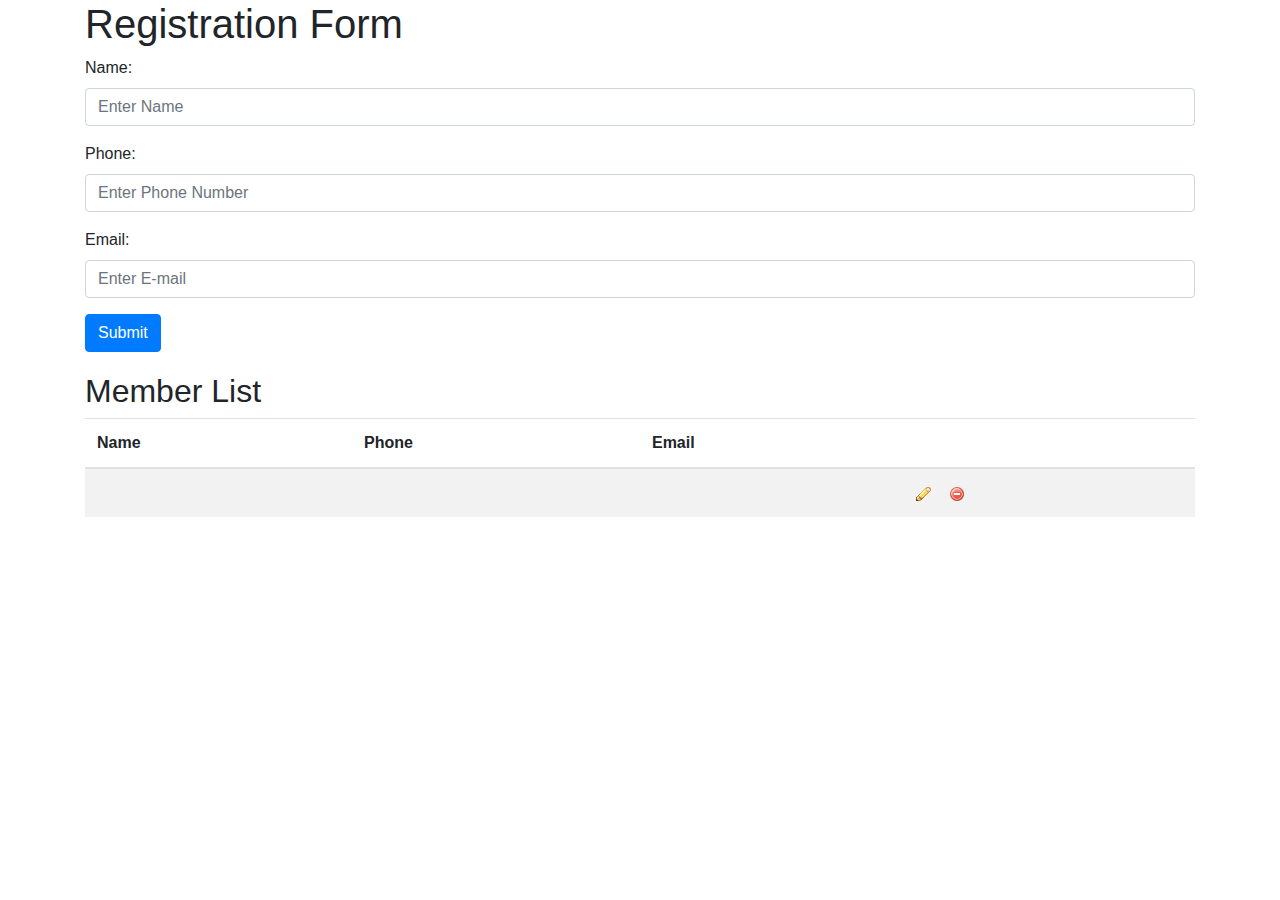
<file: index.html>
<!DOCTYPE html>
<html lang="en">
  <head>
    <meta charset="UTF-8" />
    <meta name="viewport" content="width=device-width, initial-scale=1.0" />
    <title>Simple CMS</title>
    <link rel="stylesheet" type="text/css" href="css/bootstrap.min.css" />
    <link rel="stylesheet" type="text/css" href="css/mycss.css" />
  </head>
  <body>
    <div class="container">
      <div class="row" id="regform">
        <div class="col-xl-12">
          <h1>Registration Form</h1>
          <form action="/action_page.php">
            <div class="form-group">
              <label for="name">Name:</label>
              <input
                type="text"
                class="form-control"
                placeholder="Enter Name"
                id="name"
              /><input type="hidden" id="dataindex" value="0" />
            </div>
            <div class="form-group">
              <label for="name">Phone:</label>
              <input
                type="text"
                class="form-control"
                placeholder="Enter Phone Number"
                id="phone"
              />
            </div>
            <div class="form-group">
              <label for="name">Email:</label>
              <input
                type="email"
                class="form-control"
                placeholder="Enter E-mail"
                id="email"
              />
            </div>
            <button id="savebutton" type="button" class="btn btn-primary">
              Submit
            </button>
          </form>
        </div>
      </div>
      <div class="row">
        <div class="col-xl-12">
          <h2>Member List</h2>
          <table id="memberlist" class="table table-striped">
            <thead>
              <tr>
                <th>Name</th>
                <th>Phone</th>
                <th>Email</th>
                <th>&nbsp;</th>
              </tr>
            </thead>
            <tbody>
			  <tr>
                  <td>&nbsp;</td>
                  <td>&nbsp;</td>
                  <td>&nbsp;</td>
                  <td>
					  <a href="javascript:" >
						 <img src="assets/i_edit.png" />
					  </a>     
						 &nbsp;&nbsp;
					  <a href="javascript:" >      
						 <img src="assets/i_delete.png" />
					  </a>     
                  </td>
                </tr>
			</tbody>
          </table>
          <ul class="pagination" id="memberpaging">
            <!--
              <li class="page-item">
              <a class="page-link" href="#">Previous</a>
            </li>
            <li class="page-item" page="1">
              <a class="page-link" href="javascript:" onclick="pageClick(1)"
                >1</a
              >
            </li>
            <li class="page-item active">
              <a
                class="page-link"
                href="javascript:"
                page="2"
                onclick="pageClick(2)"
                >2</a
              >
            </li>
            <li class="page-item"><a class="page-link" href="#">Next</a></li>
            -->
          </ul>
        </div>
      </div>
    </div>
   
    <script src="js/MemberData.js"></script>
    <script>
      let data = new MemberData();
      data.init();
      // alert(data.mData.length);
      let memberName = document.querySelector("#name");
      let memberEmail = document.querySelector("#email");
      let memberPhone = document.querySelector("#phone");
      let saveObj = document.querySelector("#savebutton");

      saveObj.addEventListener("click",function(){
        data.saveData(memberName.value,memberEmail.value,memberPhone.value);
        
      })
    </script>
  </body>
</html>
</file>
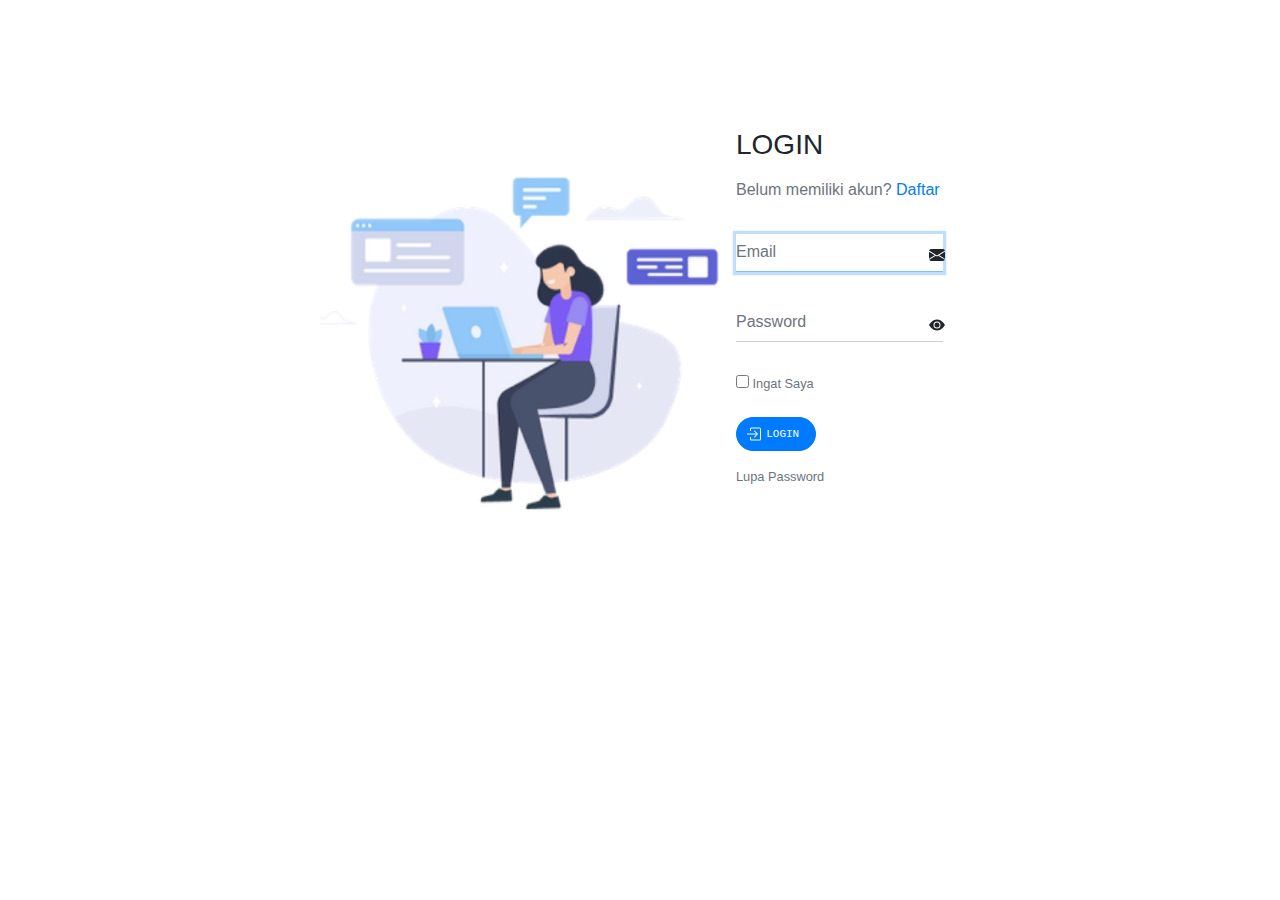
<file: latihan1.html>
<!DOCTYPE html>
<html lang="en">
  <head>
    <meta charset="UTF-8" />
    <meta name="viewport" content="width=device-width, initial-scale=1.0" />
    <title>Latihan 1 - JS</title>
    <link rel="stylesheet" type="text/css" href="css/bootstrap.min.css" />
    <link rel="stylesheet" type="text/css" href="css/mycss.css" />
  </head>
  <body>
    <style>
      .icon{
          position: relative;
          z-index: 1;
          left: 93%;
          top: -25px;
      }
      .iconbt{
          position: relative;
          z-index: 1;
          left: -75px;
          top: 0px;
          color: #fff;
      }
      .button{
        font-size: 11px;
        
      }

      .center {
        margin: auto;
        width: 50%;
        margin-top: 10%;
      }
      
      .form-control{
          border: 0;
          border-radius: 0px;
          border-bottom: 0.1px solid #ccc;
          padding: 0px;
          box-shadow:0 0 0;
      }
      .bt-login{
          border-radius: 20px;
          font-family: "Lucida Console", Courier;
      }
  </style>
    <div class="form-group center">
      <div class="container">
        <div class="row" id="imgform">
          <div class="col-med-8" id="regform">
            <figure><img src="images/login-image.jpg" alt="sing up image"></figure>
          </div>
          <div class="col-med-8">

          </div>
          
          <div class="col-med-8" id="regform">
            <h1 class="h3 mb-3 font-weight-normal">LOGIN</h1>
            <div class="text-muted">
              <label>Belum memiliki akun? <a href="#">Daftar</a></label>
            </div>
            <div class="row">
              &nbsp;&nbsp;
            </div>
            <form>
              <div class="form-group">
                <input id="email" type="email" id="inputEmail" class="form-control" placeholder="Email" required autofocus>
                <svg width="1em" id="icon-email" height="1em" viewBox="0 0 16 16" class="bi bi-envelope-fill icon" fill="currentColor" xmlns="http://www.w3.org/2000/svg">
                    <path fill-rule="evenodd" d="M.05 3.555A2 2 0 0 1 2 2h12a2 2 0 0 1 1.95 1.555L8 8.414.05 3.555zM0 4.697v7.104l5.803-3.558L0 4.697zM6.761 8.83l-6.57 4.027A2 2 0 0 0 2 14h12a2 2 0 0 0 1.808-1.144l-6.57-4.027L8 9.586l-1.239-.757zm3.436-.586L16 11.801V4.697l-5.803 3.546z"/>
                </svg>
              </div>
              <div class="form-group">
                <input type="password" id="inputPassword" placeholder="Password" class="form-control" required>
                <svg width="1em" id="eyes-open" height="1em" viewBox="0 0 16 16" class="bi bi-eye-fill icon" onclick="eyes()" fill="currentColor" xmlns="http://www.w3.org/2000/svg">
                    <path d="M10.5 8a2.5 2.5 0 1 1-5 0 2.5 2.5 0 0 1 5 0z"/>
                    <path fill-rule="evenodd" d="M0 8s3-5.5 8-5.5S16 8 16 8s-3 5.5-8 5.5S0 8 0 8zm8 3.5a3.5 3.5 0 1 0 0-7 3.5 3.5 0 0 0 0 7z"/>
                </svg>
                <svg width="1em" id="eyes-close" height="1em" viewBox="0 0 16 16" class="bi bi-eye-slash-fill icon" onclick="eyes()" fill="currentColor" xmlns="http://www.w3.org/2000/svg" style="display: none;">
                  <path d="M10.79 12.912l-1.614-1.615a3.5 3.5 0 0 1-4.474-4.474l-2.06-2.06C.938 6.278 0 8 0 8s3 5.5 8 5.5a7.029 7.029 0 0 0 2.79-.588zM5.21 3.088A7.028 7.028 0 0 1 8 2.5c5 0 8 5.5 8 5.5s-.939 1.721-2.641 3.238l-2.062-2.062a3.5 3.5 0 0 0-4.474-4.474L5.21 3.089z"/>
                  <path d="M5.525 7.646a2.5 2.5 0 0 0 2.829 2.829l-2.83-2.829zm4.95.708l-2.829-2.83a2.5 2.5 0 0 1 2.829 2.829z"/>
                  <path fill-rule="evenodd" d="M13.646 14.354l-12-12 .708-.708 12 12-.708.708z"/>
                </svg>
              </div>
              <div class="checkbox mb-3 text-muted small">
                <label>
                  <input type="checkbox" value="remember-me"> Ingat Saya
                </label>
              </div>
              <div class="form-group col-lg-15">
                <button class="button btn btn-lg btn-primary bt-login" type="submit" id="btnLogin" onclick="validate()">&nbsp;&nbsp;LOGIN</button>
                <svg width="1em" height="1em" viewBox="0 0 16 16" class="bi bi-box-arrow-in-right iconbt" fill="currentColor" xmlns="http://www.w3.org/2000/svg">
                  <path fill-rule="evenodd" d="M8.146 11.354a.5.5 0 0 1 0-.708L10.793 8 8.146 5.354a.5.5 0 1 1 .708-.708l3 3a.5.5 0 0 1 0 .708l-3 3a.5.5 0 0 1-.708 0z"/>
                  <path fill-rule="evenodd" d="M1 8a.5.5 0 0 1 .5-.5h9a.5.5 0 0 1 0 1h-9A.5.5 0 0 1 1 8z"/>
                  <path fill-rule="evenodd" d="M13.5 14.5A1.5 1.5 0 0 0 15 13V3a1.5 1.5 0 0 0-1.5-1.5h-8A1.5 1.5 0 0 0 4 3v1.5a.5.5 0 0 0 1 0V3a.5.5 0 0 1 .5-.5h8a.5.5 0 0 1 .5.5v10a.5.5 0 0 1-.5.5h-8A.5.5 0 0 1 5 13v-1.5a.5.5 0 0 0-1 0V13a1.5 1.5 0 0 0 1.5 1.5h8z"/>
                </svg>
                
              </div>
              
              <div class = "form-group small">
                  <label class="mb-3 text-muted text-center">Lupa Password</label>
              </div>
  
            </form>
          </div>
        </div>
        
      </div>
    </div>
    
   
    
    <script>
      let passObj = document.querySelector("#inputPassword");
      let showPass = document.querySelector("#eyes-open");
      let hidePass = document.querySelector("#eyes-close");
      let iconEmail = document.querySelector("#icon-email");

      showPass.style.display = "block";
      hidePass.style.display = "none";
      iconEmail.style.display = "block";

      function validate(){
        
        if (passObj.value.length < 5){
          alert("Panjang Password minimal 4 karakter");
        }
      }
      
      
      function eyes(){
        // x.classList.toggle("bi-eye-slash-fill");
        if (passObj.type === "password") {
          passObj.type = "text";
          showPass.style.display = "none";
          hidePass.style.display = "block";
        } else {
          passObj.type = "password";
          showPass.style.display = "block";
          hidePass.style.display = "none";
        }
      }
    </script>
  </body>
</html>
</file>
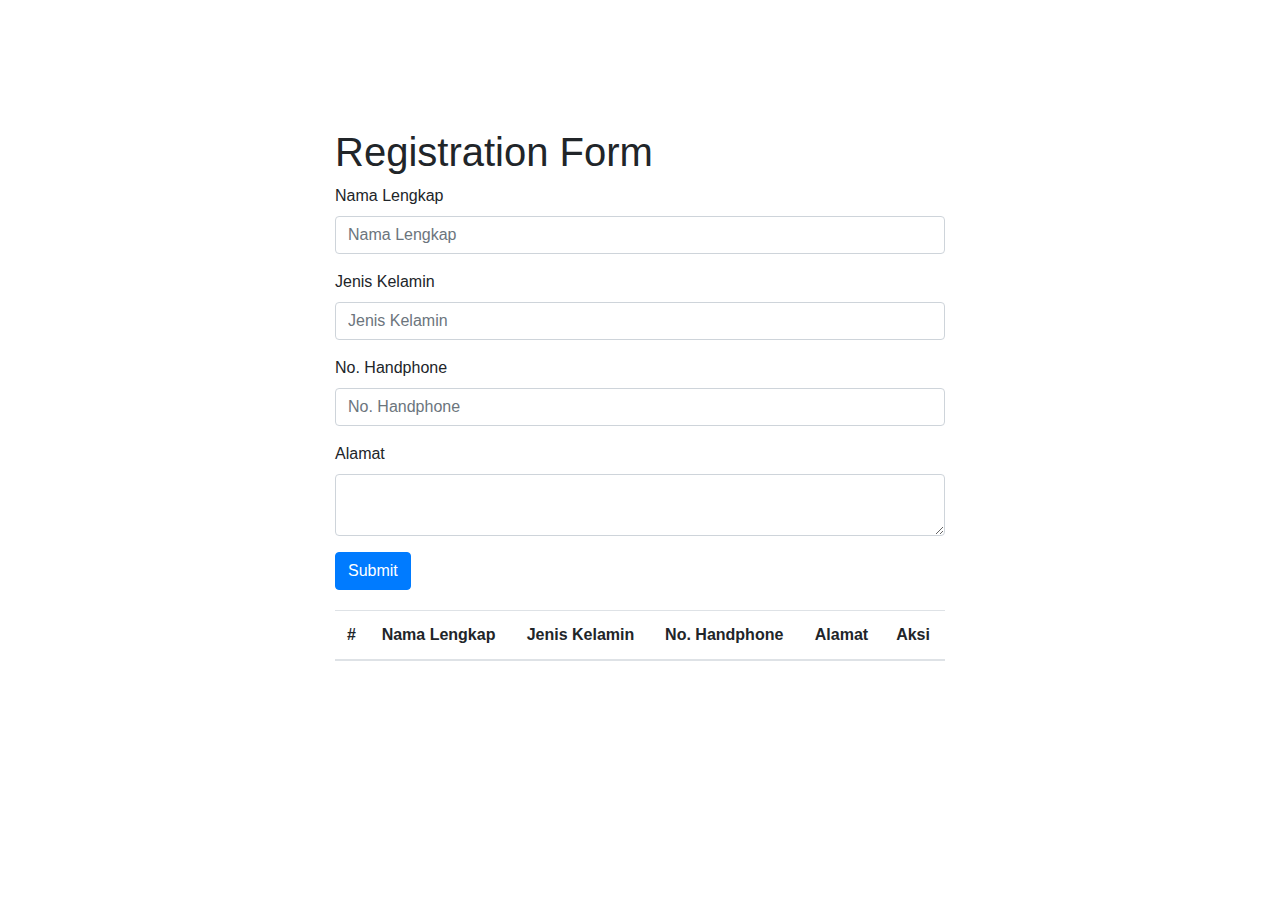
<file: latihan2.html>
<!DOCTYPE html>
<html lang="en">
  <head>
    <meta charset="UTF-8" />
    <meta name="viewport" content="width=device-width, initial-scale=1.0" />
    <title>Registration</title>
    <link rel="stylesheet" type="text/css" href="css/bootstrap.min.css" />
    <link rel="stylesheet" type="text/css" href="css/mycss.css" />
  </head>
  <style>
    .center {
        margin: auto;
        width: 50%;
        margin-top: 10%;
        border-block-color: #ffffff;
    }
  </style>
  
  <body>
    <div class="form-group center">
        <div class="container">
            <div class="row" id="regform">
              <div class="col-xl-12">
                <h1>Registration Form</h1>
                <form action="/action_page.php">
                  <div class="form-group">
                    <label for="name">Nama Lengkap</label>
                    <input
                      type="text"
                      class="form-control"
                      placeholder="Nama Lengkap"
                      id="name"
                    /><input type="hidden" id="dataindex" value="0" />
                  </div>
                  <div class="form-group">
                    <label for="name">Jenis Kelamin</label>
                    <input
                      type="text"
                      class="form-control"
                      placeholder="Jenis Kelamin"
                      id="sex"
                    />
                  </div>
                  <div class="form-group">
                    <label for="name">No. Handphone</label>
                    <input
                      type="text"
                      class="form-control"
                      placeholder="No. Handphone"
                      id="nohp"
                    />
                  </div>
                  <div class="form-group">
                      <label for="name">Alamat</label>
                      <textarea
                        type="email"
                        class="form-control"
                        placeholder=""
                        id="address"
                      ></textarea>
                    </div>
                  <button id="savebutton" type="button" class="btn btn-primary">
                    Submit
                  </button>
                </form>
              </div>
            </div>
        <div class="form-group">

        </div class="form-group">
            <div class="form-group">
            <div>

            </div>
            <table id="memberlist" class="table table-striped">
                <thead>
                <tr>
                    <th>#</th>
                    <th>Nama Lengkap</th>
                    <th>Jenis Kelamin</th>
                    <th>No. Handphone</th>
                    <th>Alamat</th>
                    <th>Aksi</th>
                </tr>
                </thead>
                <tbody>
                </tbody>
            </table>
            <ul class="pagination" id="memberpaging">
                 
                </ul>
              
            </div>
        </div>
    </div>
    

    <script src="js/MemberData.js"></script>
    <script>
      
      let data = new MemberData();
      data.init();

      let memberName = document.querySelector("#name");
      let memberSex = document.querySelector("#sex");
      let memberNoHp = document.querySelector("#nohp");
      let memberAddress = document.querySelector("#address");
      let memberIndex = document.querySelector("#dataindex");
      let saveObj = document.querySelector("#savebutton");
      let memberListObj = document.querySelector("#memberlist tbody");

      function showData(data) {
        let tmp = "";
        data.forEach(function (item, index) {
          tmp =
            tmp +
            `<tr>
             <td>${index+1}</td>
             <td>${item.name}</td>
             <td>${item.sex}</td>
             <td>${item.nohp}</td>
             <td>${item.address}</td>
             <td>
                   <a href="javascript:" onClick="showDel(${index})">
                     X
                   </a>
                 </td>
             </tr>`;
        });
        memberListObj.innerHTML = tmp;
      }

      function clearForm() {
        memberName.value = "";
        memberSex.value = "";
        memberNoHp.value = "";
        memberAddress.value = "";
        memberIndex.value = 0;
      }

      function showDel(index) {
        let yourConfirm = confirm("Anda yakin Hapus ?");
        if (yourConfirm) {
          data.deleteDataByIndex(index);
          showData(data.mData);
        }
      }

      saveObj.addEventListener("click", function () {
          data.saveData(memberName.value, memberSex.value, memberNoHp.value, memberAddress.value);
          showData(data.mData);
          clearForm();
      });

    </script>
  </body>
</html>
</file>
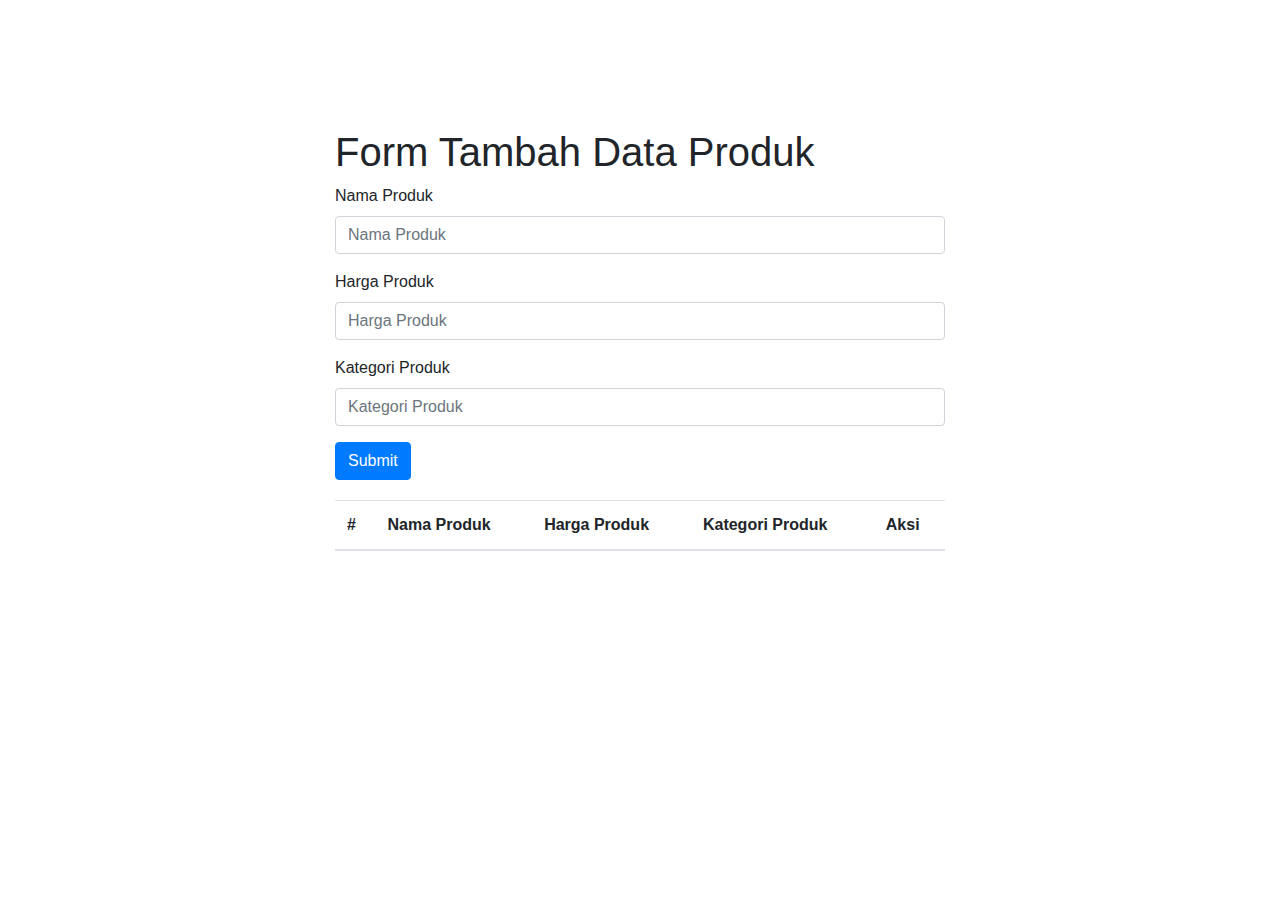
<file: latihan3.html>
<!DOCTYPE html>
<html lang="en">
  <head>
    <meta charset="UTF-8" />
    <meta name="viewport" content="width=device-width, initial-scale=1.0" />
    <title>Tambah Produk</title>
    <link rel="stylesheet" type="text/css" href="css/bootstrap.min.css" />
    <link rel="stylesheet" type="text/css" href="css/mycss.css" />
  </head>
  <style>
    .center {
        margin: auto;
        width: 50%;
        margin-top: 10%;
        border-block-color: #ffffff;
    }
  </style>
  
  <body>
    <div class="form-group center">
        <div class="container">
            <div class="row" id="regform">
              <div class="col-xl-12">
                <h1>Form Tambah Data Produk</h1>
                <form action="/action_page.php">
                  <div class="form-group">
                    <label for="name">Nama Produk</label>
                    <input
                      type="text"
                      class="form-control"
                      placeholder="Nama Produk"
                      id="name"
                    /><input type="hidden" id="dataindex" value="0" />
                  </div>
                  <div class="form-group">
                    <label for="name">Harga Produk</label>
                    <input
                      type="text"
                      class="form-control"
                      placeholder="Harga Produk"
                      id="price"
                    />
                  </div>
                  <div class="form-group">
                    <label for="name">Kategori Produk</label>
                    <input
                      type="text"
                      class="form-control"
                      placeholder="Kategori Produk"
                      id="category"
                    />
                  </div>
                  <button id="savebutton" type="button" class="btn btn-primary">
                    Submit
                  </button>
                </form>
              </div>
            </div>
        <div class="form-group">

        </div class="form-group">
            <div class="form-group">
            <div>

            </div>
            <table id="productlist" class="table table-striped">
                <thead>
                <tr>
                    <th>#</th>
                    <th>Nama Produk</th>
                    <th>Harga Produk</th>
                    <th>Kategori Produk</th>
                    <th>Aksi</th>
                </tr>
                </thead>
                <tbody>
                </tbody>
            </table>
            <ul class="pagination" id="memberpaging">
                 
                </ul>
              
            </div>
        </div>
    </div>
    

    <script src="js/ProdukData.js"></script>
    <script>
      
      let data = new ProdukData();
      data.init();

      let productName = document.querySelector("#name");
      let productPrice = document.querySelector("#price");
      let productCategory = document.querySelector("#category");
      let productIndex = document.querySelector("#dataindex");
      let saveObj = document.querySelector("#savebutton");
      let productListObj = document.querySelector("#productlist tbody");

      function showData(data) {
        let tmp = "";
        data.forEach(function (item, index) {
          tmp =
            tmp +
            `<tr>
             <td>${index+1}</td>
             <td>${item.name}</td>
             <td>${item.price}</td>
             <td>${item.category}</td>
             <td>
                   <a href="javascript:" onClick="showDel(${index})">
                     X
                   </a>
                 </td>
             </tr>`;
        });
        productListObj.innerHTML = tmp;
      }

      function clearForm() {
        productName.value = "";
        productPrice.value = "";
        productCategory.value = "";
        productIndex.value = 0;
      }

      
      function showDel(index) {
        let yourConfirm = confirm("Anda yakin Hapus ?");
        if (yourConfirm) {
          data.deleteDataByIndex(index);
          showData(data.mData);
        }
      }

      saveObj.addEventListener("click", function () {
        
          data.saveData(productName.value, productPrice.value, productCategory.value);
          showData(data.mData);
          clearForm();
      });

    </script>
  </body>
</html>
</file>
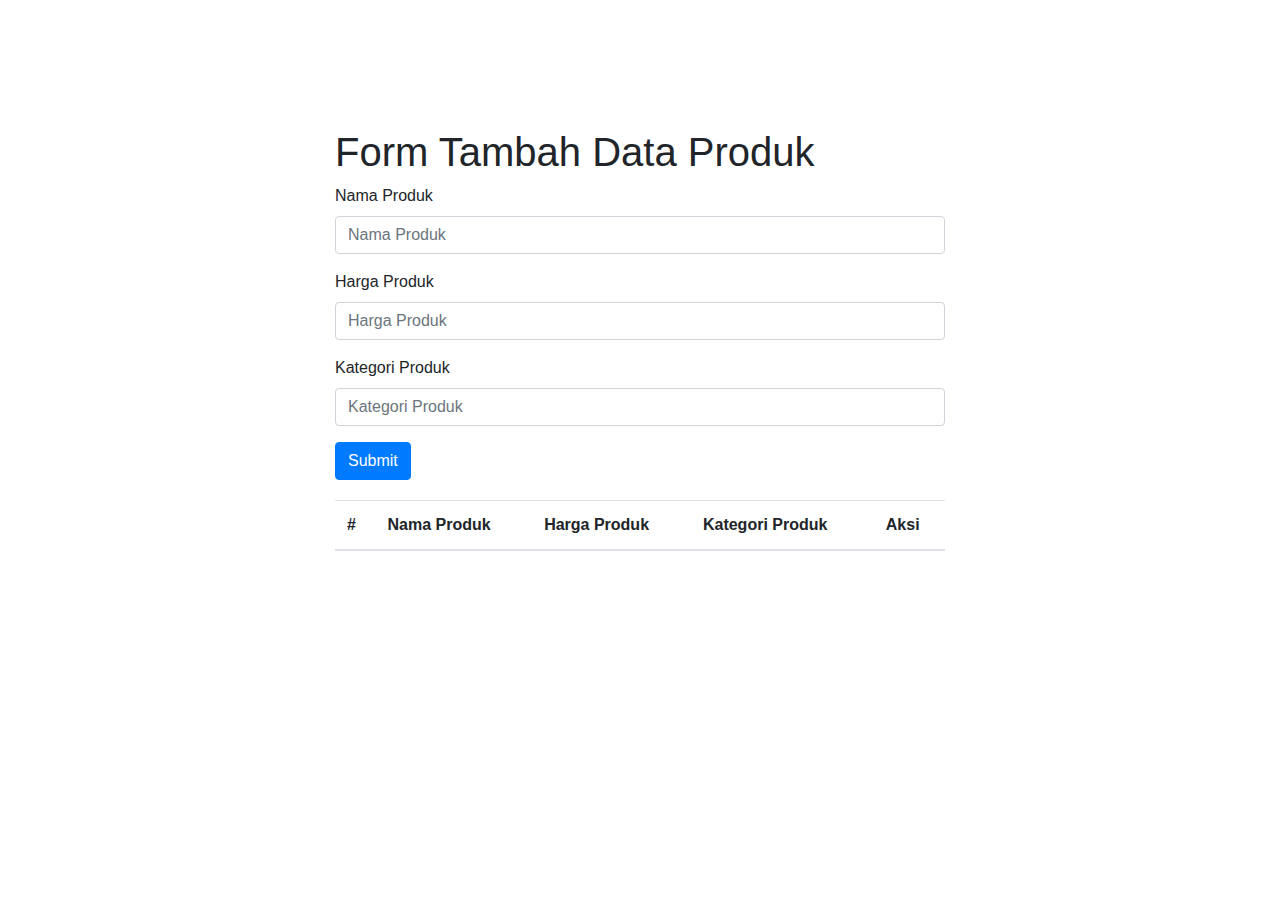
<file: latihan4.html>
<!DOCTYPE html>
<html lang="en">
  <head>
    <meta charset="UTF-8" />
    <meta name="viewport" content="width=device-width, initial-scale=1.0" />
    <title>Tambah Produk</title>
    <link rel="stylesheet" type="text/css" href="css/bootstrap.min.css" />
    <link rel="stylesheet" type="text/css" href="css/mycss.css" />
  </head>
  <style>
    .center {
        margin: auto;
        width: 50%;
        margin-top: 10%;
        border-block-color: #ffffff;
    }
  </style>
  
  <body>
    <div class="form-group center">
        <div class="container">
            <div class="row" id="regform">
              <div class="col-xl-12">
                <h1>Form Tambah Data Produk</h1>
                <form action="/action_page.php">
                  <div class="form-group">
                    <label for="name">Nama Produk</label>
                    <input
                      type="text"
                      class="form-control"
                      placeholder="Nama Produk"
                      id="name"
                    /><input type="hidden" id="dataindex" value="0" />
                  </div>
                  <div class="form-group">
                    <label for="name">Harga Produk</label>
                    <input
                      type="text"
                      class="form-control"
                      placeholder="Harga Produk"
                      id="price"
                    />
                  </div>
                  <div class="form-group">
                    <label for="name">Kategori Produk</label>
                    <input
                      type="text"
                      class="form-control"
                      placeholder="Kategori Produk"
                      id="category"
                    />
                  </div>
                  <button id="savebutton" type="button" class="btn btn-primary">Submit
                  </button>
                </form>
              </div>
            </div>
        <div class="form-group">

        </div class="form-group">
            <div class="form-group">
            <div>

            </div>
            <table id="productlist" class="table table-striped">
                <thead>
                <tr>
                    <th>#</th>
                    <th>Nama Produk</th>
                    <th>Harga Produk</th>
                    <th>Kategori Produk</th>
                    <th>Aksi</th>
                </tr>
                </thead>
                <tbody>
                </tbody>
            </table>
            <ul class="pagination" id="memberpaging">
                 
                </ul>
              
            </div>
        </div>
    </div>
    

    <script src="js/ProdukData.js"></script>
    <script>
      let addOrEdit = 0;
      let data = new ProdukData();
      data.init();

      let productName = document.querySelector("#name");
      let productPrice = document.querySelector("#price");
      let productCategory = document.querySelector("#category");
      let productIndex = document.querySelector("#dataindex");
      let saveObj = document.querySelector("#savebutton");
      let productListObj = document.querySelector("#productlist tbody");
      saveObj.value="Submit"

      function showData(data) {
        let tmp = "";
        data.forEach(function (item, index) {
          tmp =
            tmp +
            `<tr>
             <td>${index+1}</td>
             <td>${item.name}</td>
             <td>${item.price}</td>
             <td>${item.category}</td>
             <td>
                <a href="javascript:" onClick="showDel(${index})">
                     Delete
                </a>
                   &nbsp;&nbsp;
                <a href="javascript:" onClick="showEdit(${index})">
                     Edit
                </a>
            </td>
             </tr>`;
        });
        productListObj.innerHTML = tmp;
      }

      function clearForm() {
        productName.value = "";
        productPrice.value = "";
        productCategory.value = "";
        productIndex.value = 0;
        saveObj.innerHTML="Submit"
      }

      function showEdit(index) {
        let dataEdit = data.getDataByIndex(index);
        productName.value = dataEdit.name;
        productPrice.value = dataEdit.price;
        productCategory.value = dataEdit.category;
        productIndex.value = index;
        saveObj.innerHTML="Edit"
        addOrEdit = 1;
      }

      function showDel(index) {
        let yourConfirm = confirm("Anda yakin Hapus ?");
        if (yourConfirm) {
          data.deleteDataByIndex(index);
          showData(data.mData);
        }
      }

      saveObj.addEventListener("click", function () {
        
        if (addOrEdit == 0) {
          //add
          data.saveData(productName.value, productPrice.value, productCategory.value);
          
        } else {
          //edit
          data.editDataByIndex(
            productName.value,
            productPrice.value,
            productCategory.value,
            productIndex.value
          );
          alert("Data Berhasil diubah");
          addOrEdit = 0;
          
        }

        clearForm();
        showData(data.mData);
      });

    </script>
  </body>
</html>
</file>
<file: css/mycss.css>
#regform {
  margin-bottom: 20px;
}
</file>
